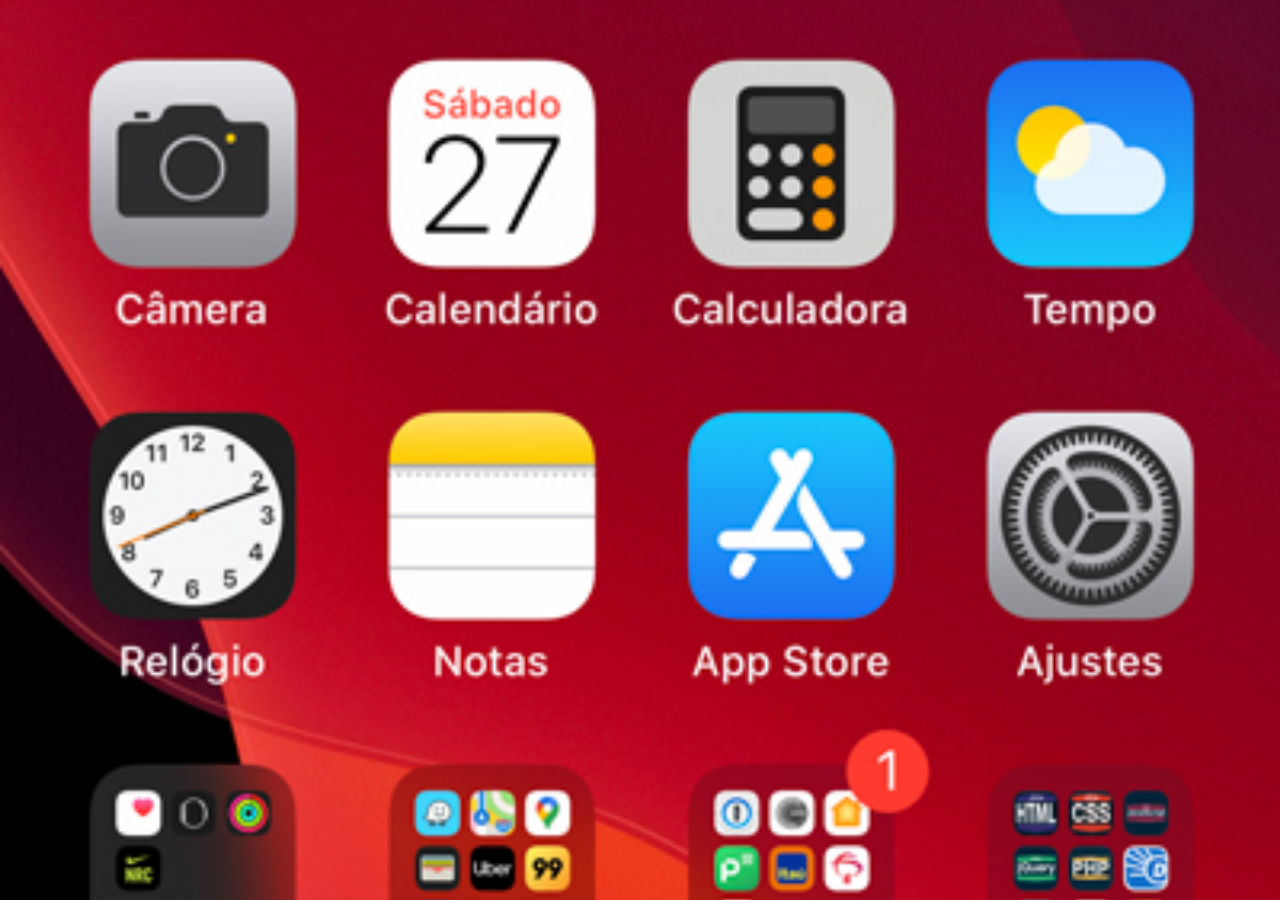
<file: home.html>
<!DOCTYPE html>
<html lang="pt-br">
<head>
    <meta charset="UTF-8">
    <meta name="viewport" content="width=device-width, initial-scale=1.0">
    <title>Home</title>
</head>
<style>
    * {
        margin: 0px;
        padding: 0px;
    }
    body {
        width:  100vw;
        height: 100vh;
        background: black url('imagens/tela-home.jpg') no-repeat
        top center;
        background-size: cover;
    }



</style>

<body>
    
</body>
</html>
</file>
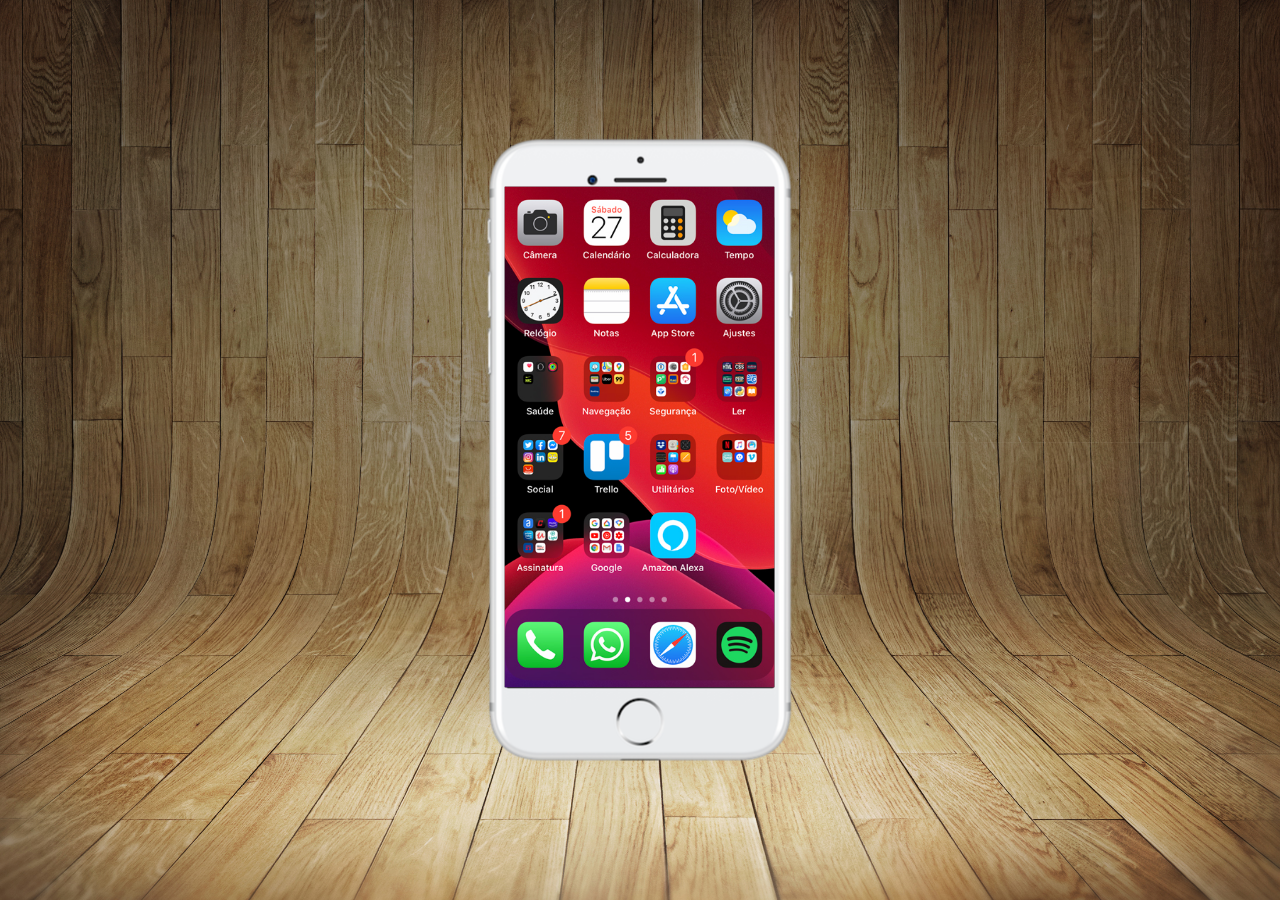
<file: index2.html>
<!DOCTYPE html>
<html lang="pt-br">
<head>
    <meta charset="UTF-8">
    <meta name="viewport" content="width=device-width, initial-scale=1.0">
    <link rel="shortcut icon" href="favicon.ico" type="image/x-icon">
    <link rel="stylesheet" href="estelos/style.css">
    <title>Projeto Redes Sociais</title>
</head>
<body>
    <main>
        <section id="telefone">
            <iframe src="home.html"nome="tela" id= "tela" frameborder="0"></iframe>
 
        </section>
        <section id="redes-sociais">

        </section>

    </main>
   
    
</body>
</html>
</file>
<file: estelos/style.css>
@charset "UTF-8";

* {
    margin: 0px;
    padding: 0px;
    font-family: Arial, "Helvetica Neue", Helvetica, sans-serif;
}

html, body {
    height: 100vh;
    width: 100vw;
    background-color: black;
} 

body {
    background: url('../imagens/fundo-madeira.jpg') 
    no-repeat top center;
    background-size: cover;
    background-attachment: fixed;
}

main {
    position: relative;
    height: 100vh;
    position: relative;

}

section#telefone {
    position: absolute;
    top: 50%;
    left: 50%;
    transform: translate(-50%, -50%);

    height: 627px;
    width: 311px;
    background: url('../imagens/frame-iphone.png') no-repeat;

}
iframe#tela {
    position: relative;
    top: 50px;
    left: 20px;
    width: 270px;
    height: 501px;


}
</file>
